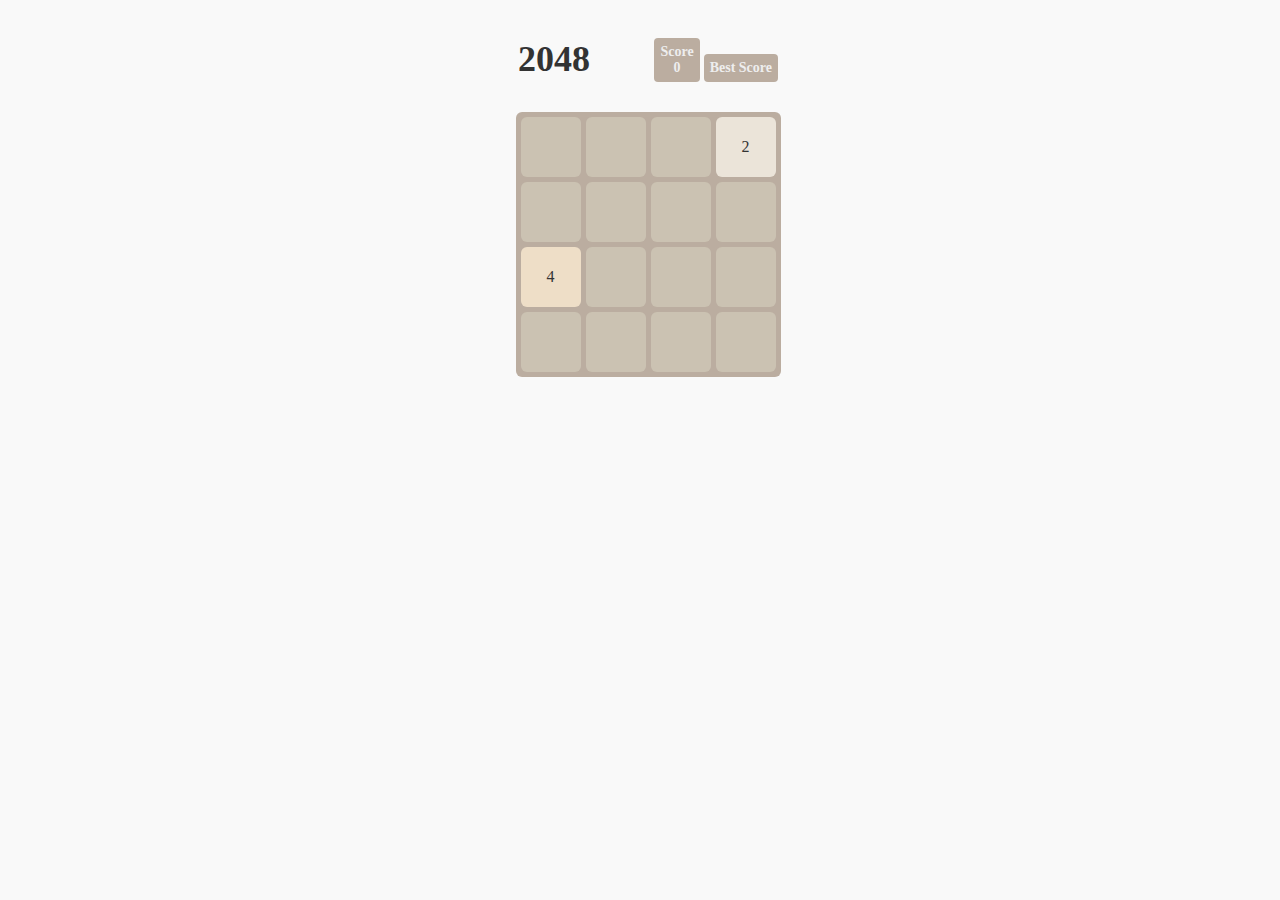
<file: 2048/index.html>
<!doctype html>
<html> 
	<head> 
		<!--声明当前文档的编码集：utf-8国际编码-->
		<meta http-equiv='content-type' content='text/html; charset=utf-8' />
		<title>2048</title> 
		<meta name='keywords' content='学习'>
		<meta name='description' content='描述'>
		<link rel="stylesheet" href="css/index.css">
	</head>
	<body> 
		<!-- strat -->
		<div class="wrap">
			<!-- top -->
			<div class="top">
				<!-- title -->
				<h3 class="title">2048</h3>
				<!-- score -->
				<div class="score-box">
					<!-- 分数 -->
					<div class="score">
						<p>Score</p>
						<p>0</p>
					</div>
					<!-- 最高分 -->
					<div class="best-score">
						<p>Best Score</p>
						<p>0</p>
					</div>
				</div>
			</div>
			<!-- bottom -->
			<div class="bottom"></div>
		</div>
		<script src="js/index.js"></script>
		<script>
			window.onload = function(){
				var parent = document.querySelector('.bottom'),
					score = document.querySelectorAll('.score p')[1],
					bestScore = document.querySelectorAll('.best-score p')[1],
					wrap = document.querySelector('.wrap');

				_2048.Game.init({
					parent : parent ,
					score : score ,
					bestScore : bestScore,
					wrap : wrap ,
					size : 4
				}).start()
			}
		</script>
	</body>
</html>
</file>
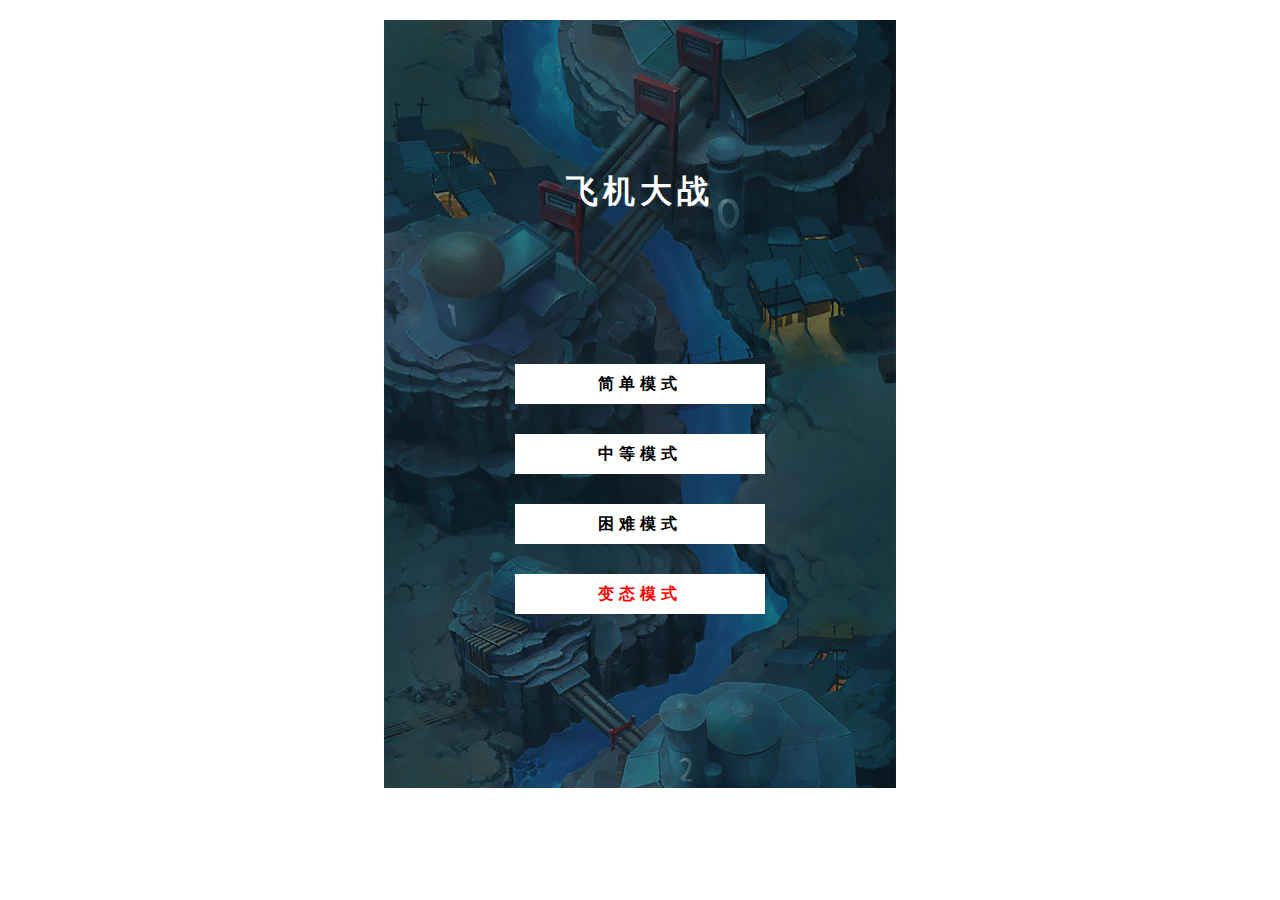
<file: plane-two/index.html>
<!doctype html>
<html onselsetstart = 'return false '> 
	<head> 
		<!--声明当前文档的编码集：utf-8国际编码-->
		<meta http-equiv='content-type' content='text/html; charset=utf-8' />
		<title>飞机大战</title> 
		<meta name='keywords' content='学习'>
		<meta name='description' content='描述'>

		<!-- css -->
		<style type='text/css'>
			*{margin:0; padding:0;}
			ul{list-style:none;}
			a{text-decoration:none; color:#666;}
			body{
				overflow: hidden;
				user-select: none;
				-moz-user-select:-moz-none;
				-ms-user-select:none;
			}
			#box{
				position: relative;
				width: 512px;
                height: 768px;
				margin: 20px auto;
				background: url(image/bg_1.jpg);
			}
			#map{
				overflow: hidden;
				position: absolute;
				top: 0;
				left: 0;
				width: 100%;
				height: 100%;
			}
			#lever{
				position: absolute;
                top: 0;
                left: 0;
                z-index: 1;
                width: 100%;
                height: 100%;
                text-align: center;
                font-weight: bold;
                letter-spacing: 5px;
			}
			#lever p{
				width: 250px;
				height: 40px;
				background: #fff;
				margin: 30px auto;
				line-height: 40px;
				cursor: pointer;
			}
			#lever p:nth-last-of-type(1){
				color: red;
			}
			#lever h1{
				margin: 150px 0;
				color: #fff;
			}
			#lever.hide{
				display: none;
			}
			#map .plane,#map .biu,#map .enemy,#map .boom,#map .boom2{
				position: absolute;
			}
			#map .plane{
				z-index: 8;
			}
			#map .biu{
				z-index: 10;
			}
			#map .enemy{
				z-index: 9;
			}
			#map .boom{
				z-index: 7;
				animation: fade 1s 1 forwards;
			}
			#map .boom2{
				z-index: 11;
				animation: blin 2s 1 forwards;
			}
			@keyframes fade{
				from{opacity: 1;}
				to{opacity: 0;}
			}
			@keyframes blin{
				0%{opacity: 1;}
				20%{opacity: 0;}
				40%{opacity: 1;}
				60%{opacity: 0;}
				80%{opacity: 1;}
				100%{opacity: 0;}
			} 
			#score{
				display: none;
				position: absolute;
				top: 10px;
				left: 10px;
				color: #fff; 
				line-height: 20px;
                font-size: 14px;
                font-weight: bold;
                z-index:20;
			}
			#restart{
				display: none;
				position: absolute;
				top: 0;
				left: 0;
				width: 100%;
				height: 528px;
				z-index: 30;
				padding: 120px 0 ;
				text-align: center;
				color:#fff;
				font-size: 24px;
			}
			#restart p{
				margin: 100px auto;
			}
			#restart p span{
				color: #f60;
				font-size: 30px;
			}
			#restart p:nth-last-of-type(1){
				width: 200px;
				height: 40px;
				background: rgba(255,255,255,.8);
				color: #000;
				font-family: '宋体';
				font-weight: bold;
				letter-spacing: 4px;
				line-height: 40px;
			}
			#restart p:nth-last-of-type(1):hover{
				background: #fff;
				cursor: pointer;
			}
		</style>
	</head>
	<body> 
		<div id="box">
			<div id="lever">
				<h1>飞机大战</h1>
				<p>简单模式</p>
				<p>中等模式</p>
				<p>困难模式</p>
				<p>变态模式</p>
			</div>
			<div id="map">
				<div id="BiuAll"></div>
			</div>
			<div id="score"></div>
			<div id="restart">
				<p class="p1">您的最终成绩是
					<span>0</span>
				</p>
				<p class="p2">
					获得称号
					<span>弱爆了</span>
				</p>
				<p class="p3">重新开始</p>
			</div>
		</div>
		<script>
			/*
				1 定义全局变量
				2 点击关卡难度选择界面，调用开始游戏函数
				3 游戏开始需要隐藏关卡、需要创建我军，创建敌军
				4 创建我军 设置边界值 设置移动事件 调用子弹发射事件
				5 创建我军子弹，设置子弹运动
				6 创建敌军 设置敌军图片   创建敌军运动里面包括子弹碰撞检测和我军的碰撞检测
				7 碰撞事件  和   两个物体事件碰撞检测 --> 这个两个事件在敌军运动的时候调用
				8 结束游戏  清除定时器  清除移动事件
				9 结算和重置
			*/
			window.requestAnimationFrame = window.requestAnimationFrame || function(fn){ return setTimeout(fn,1000/60)};
			window.cancelAnimationFrame = window.cancelAnimationFrame || clearTimeout;
			//定义全局变量
			var oBox = document.getElementById('box'),
				oLever = document.getElementById('lever'),
				oMap = document.getElementById('map'),
				oBiuAll = document.getElementById('BiuAll'),
				oScore = document.getElementById('score'),
				allBiu = oBiuAll.children,
				oRe = document.getElementById('restart'),
				allReChild = oRe.children,
				boxOffsetTop = oBox.offsetTop,
				boxOffsetLeft = oBox.offsetLeft; 
			//启动
			exe ();
			//初始选择难度界面的点击事件
			function exe () {
				var oP = document.getElementsByTagName('p');
				for (var i = 0; i < oP.length; i++) {
					(function(i){
						oP[i].onclick = function(ev){
							ev = ev || window.event;
							startGame(i , {
								x : ev.clientX - boxOffsetLeft,
								y : ev.clientY - boxOffsetTop
							})
						}
					})(i);
				}
				//restart按钮
				allReChild[2].onclick = function(ev){
					oRe.style.display = 'none';			  //隐藏重新开始界面
					cancelAnimationFrame(oMap.timerBg);   //清除背景图运动
					oLever.style.display = 'block';       //显示关卡界面
					oScore.innerHTML = 0;	
					oMap.innerHTML = '<div id="BiuAll"></div>';
					oBiuAll = document.getElementById('BiuAll');
					allBiu = oBiuAll.children;
				}
			}
			//开始游戏
			function startGame( lever , pos){
				cleanLever();
				MapBg(lever)
				var p = plane(lever , pos);
				enemy(lever , p);
				oBox.score = 0;
			}
			//隐藏关卡信息
			function cleanLever(){
				oLever.style.display = 'none';
				oScore.style.display = 'block';
			}
			//背景图更换和运动
			function MapBg(lever){
				oMap.style.backgroundImage = 'url("image/bg_'+(lever + 1)+'.jpg")';
				(function m(){
					oMap.bgPosY = oMap.bgPosY || 0;
					oMap.bgPosY ++;
					oMap.style.backgroundPositionY = oMap.bgPosY + 'px';
					oMap.timerBg = requestAnimationFrame(m);	
				})();
			}
			//创建我军
			function plane(lever , pos){
				//创建我军的图片信息
				var oImg = new Image();
				oImg.src = 'image/plane_0.png';
				oImg.width =  '70';
				oImg.height = '70';
				oImg.className = 'plane';
				oImg.style.left = pos.x - oImg.width/2 +'px';
				oImg.style.top = pos.y - oImg.width/2 +'px';
				oMap.appendChild(oImg);
				//设置边界值
				var leftMin = - oImg.width/2,
					leftMax = oMap.clientWidth - oImg.width / 2,
					topMin = 0,
					topMax = oMap.clientHeight - oImg.width / 2;
				//加入mousemove事件
				document.onmousemove = function(ev){
					ev = ev || window.event;
					//获取飞机实时坐标，并限制边界值
					var left = ev.clientX - boxOffsetLeft - oImg.width/2;
					var top = ev.clientY - boxOffsetTop -  oImg.height/2;
					left = Math.min(leftMax,left);
					left = Math.max(leftMin,left);
					top = Math.min(topMax,top);
					top = Math.max(topMin , top);
					//赋值
					oImg.style.left = left + 'px';
					oImg.style.top = top +'px';
				}
				//执行子弹发射
				fire(oImg,lever);
				return oImg;
			};
			//创建我军子弹
			function fire(oImg,lever){
				oBox.fireInterval = setInterval(function(){
					// if (oBox.score > 50) {
					// 	creat(true , -1);
					// 	creat(true , 1);
					// } else {
					// 	creat();
					// }
					creat();
				}, [150,200,200,20][lever])
				function creat(index , d){
					//创建子弹
					var oBiu = document.createElement('img');
					oBiu.src = 'image/fire.png';
					oBiu.width = 30;
					oBiu.height = 30;
					oBiu.className = 'biu';
					var left = oImg.offsetLeft + oImg.width/2 -oBiu.width/2;
					var top = oImg.offsetTop - oBiu.height + 5;
					// if(index){
					// 	left = oBiu.widows*d;
					// }
					oBiu.style.left  = left + 'px';
					oBiu.style.top = top +'px';
					oBiuAll.appendChild(oBiu);
					//子弹运动
					function m(){
						if(oBiu.parentNode){//如果子弹有父级才执行
							var top = oBiu.offsetTop - 40;
							if (top<-oBiu.height ) {
								oBiuAll.removeChild(oBiu);
							} else {
								oBiu.style.top = top + 'px';
								requestAnimationFrame(m)
							}
						}
					}
					//延迟
					setTimeout(function(){
						requestAnimationFrame(m)
					},50)
				}
			}
			//创建敌军
			function enemy(lever , oPlane){
				var speed = [5,6,8,10][lever]; //敌军下落速度
				var num = 1;
				oBox.enemyInterval = setInterval(function(){
					var oEnemy = new Image();
					var index = num%40?1:0;
					oEnemy.index = index;
					oEnemy.speed = speed + (Math.random()*0.6-0.3)*speed;
					oEnemy.speed *=index?1:0.5;
					oEnemy.HP = [20,1][index];
					oEnemy.src = 'image/enemy_'+['big' , 'small'][index]+'.png';
					oEnemy.width = [105,54][index];
					oEnemy.height = [80,40][index];
					oEnemy.className = 'enemy';
					oEnemy.style.top = -oEnemy.height + 'px';
					oEnemy.style.left = Math.random()*oMap.clientWidth - oEnemy.width/2 + 'px';
					oMap.appendChild(oEnemy);
					num++;
					//敌军运动
					function m(){
						var mTop = oEnemy.offsetTop;
						mTop += oEnemy.speed;    //向下掉top值是增加的
						if (mTop >= oMap.clientHeight ) {
							oMap.removeChild(oEnemy)
							oBox.score--;
							oScore.innerHTML = oBox.score;
						} else {
							oEnemy.style.top = mTop +'px';
							//子弹碰撞检测
							for (var i = 0; i < allBiu.length; i++) {
								var objBiu = allBiu[i];
								if(coll(oEnemy , objBiu )){

									oBiuAll.removeChild(objBiu); //移除子弹
									oEnemy.HP--;
									if(!oEnemy.HP){
										oBox.score += oEnemy.index?2:20;
										oScore.innerHTML = oBox.score;
										boom(oEnemy.offsetLeft , oEnemy.offsetTop,oEnemy.width,oEnemy.height,index?0:2);
										oMap.removeChild(oEnemy); //移除敌军
										return ;//阻断
									}
								}
							}
							//和我军的碰撞检测
							if(oPlane.parentNode && coll(oEnemy,oPlane)){
								boom(oEnemy.offsetLeft , oEnemy.offsetTop,oEnemy.width,oEnemy.height,index?0:2);
								boom(oPlane.offsetLeft , oPlane.offsetTop,oPlane.width,oPlane.height, 1);//我军爆炸图
								oMap.removeChild(oPlane); //移除我军
								oMap.removeChild(oEnemy); //移除敌军
								gameOver();  //切记调用结束函数
								return;
							}
							requestAnimationFrame(m)
						}
					}
					requestAnimationFrame(m)
				},[450,300,200,150][lever])
			};
			//爆炸效果  //切记要加[i]下标
			function boom(l,t ,w,h,i) {
				var oBoom = new Image();
				oBoom.src = "image/"+["boom_small","plane_0","boom_big"][i]+".png";
				oBoom.width = w;//[54 , 70][i];  //之前没有加i
				oBoom.height = h;//[40 , 70][i];  //之前没有加i
				oBoom.className = 'boom'+['','2',''][i];
				oBoom.style.left = l + "px";
				oBoom.style.top = t +'px';
				oMap.appendChild(oBoom);
				setTimeout(function(){
					 oBoom.parentNode && oMap.removeChild(oBoom)
				},[1000 ,2000 , 1200][i]);
			};
			//两个物体碰撞检测
			function coll(obj1,obj2){
				var T1 = obj1.offsetTop,
					B1 = T1 + obj1.clientHeight,
					L1 = obj1.offsetLeft,
					R1 = L1 + obj1.clientWidth;
				var T2 = obj2.offsetTop,
					B2 = T2 + obj2.clientHeight,
					L2 = obj2.offsetLeft,
					R2 = L2 + obj2.clientWidth;
				return !(B1 < T2 || T1 > B2 || L1 > R2 || R1 < L2);
			};
			//游戏结束
			function gameOver(){
				document.onmousemove = null; 		//清楚移动事件
				clearInterval(oBox.fireInterval);   //清除子弹
				clearInterval(oBox.enemyInterval);  //清除敌军
				restart();
			};
			//重新开始游戏
			function restart(){
				oScore.style.display = "none";
				var s = oBox.score;
				var honor;
				if(s<-300){
					honor = "闪避+MAX！！！";
				}else if ( s < 10 ){
                    honor = "菜得…算了我不想说了…";
                }else if ( s < 30 ){
                    honor = "抠脚侠！";
                }else if ( s < 100 ){
                    honor = "初级飞机大师";
                }else if ( s < 200 ){
                    honor = "渐入佳境";
                }else if ( s < 500 ){
                    honor = "中级飞机大师";
                }else if ( s < 1000 ){
                    honor = "高级飞机大师";
                }else if ( s < 5000 ){
                    honor = "终极飞机大师";
                }else{
                    honor = "孤独求败！";
                }
                oRe.style.display = 'block';
                allReChild[0].children[0].innerHTML = s;
                allReChild[1].children[0].innerHTML = honor;
			}
		</script>
	</body>
</html>
</file>
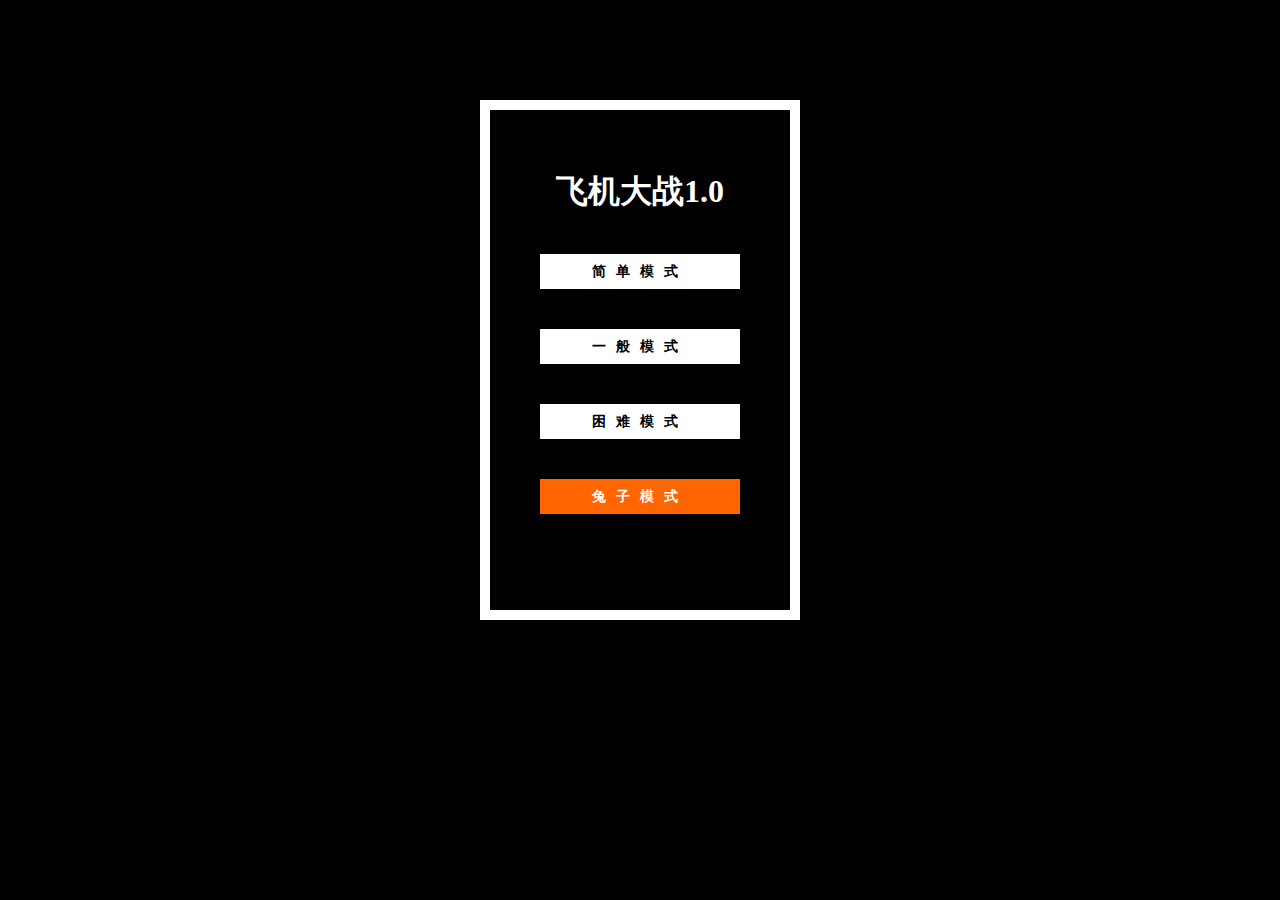
<file: plane/index.html>
<!DOCTYPE html>
<html lang="en" ondragstart="return false">
<head>
    <meta charset="UTF-8">
    <meta name='keywords' content='学习'>
	<meta name='description' content='描述'>
    <meta name="Author" content="Rabbit">
    <title>Rabbit专用模板</title>
    <link rel="stylesheet" href="css/index.css">
</head>
<body>
    <div id="wrap">
        <div id="box">
           <!-- <div class="game-over">
                <div>
                    <h2>Game Over</h2>
                    <p>分数 <span>1000</span></p>
                    <p>重新开始</p>
                </div>
            </div>-->
        </div>
    </div>
    <script src="js/index.js"></script>
</body>
</html>
</file>
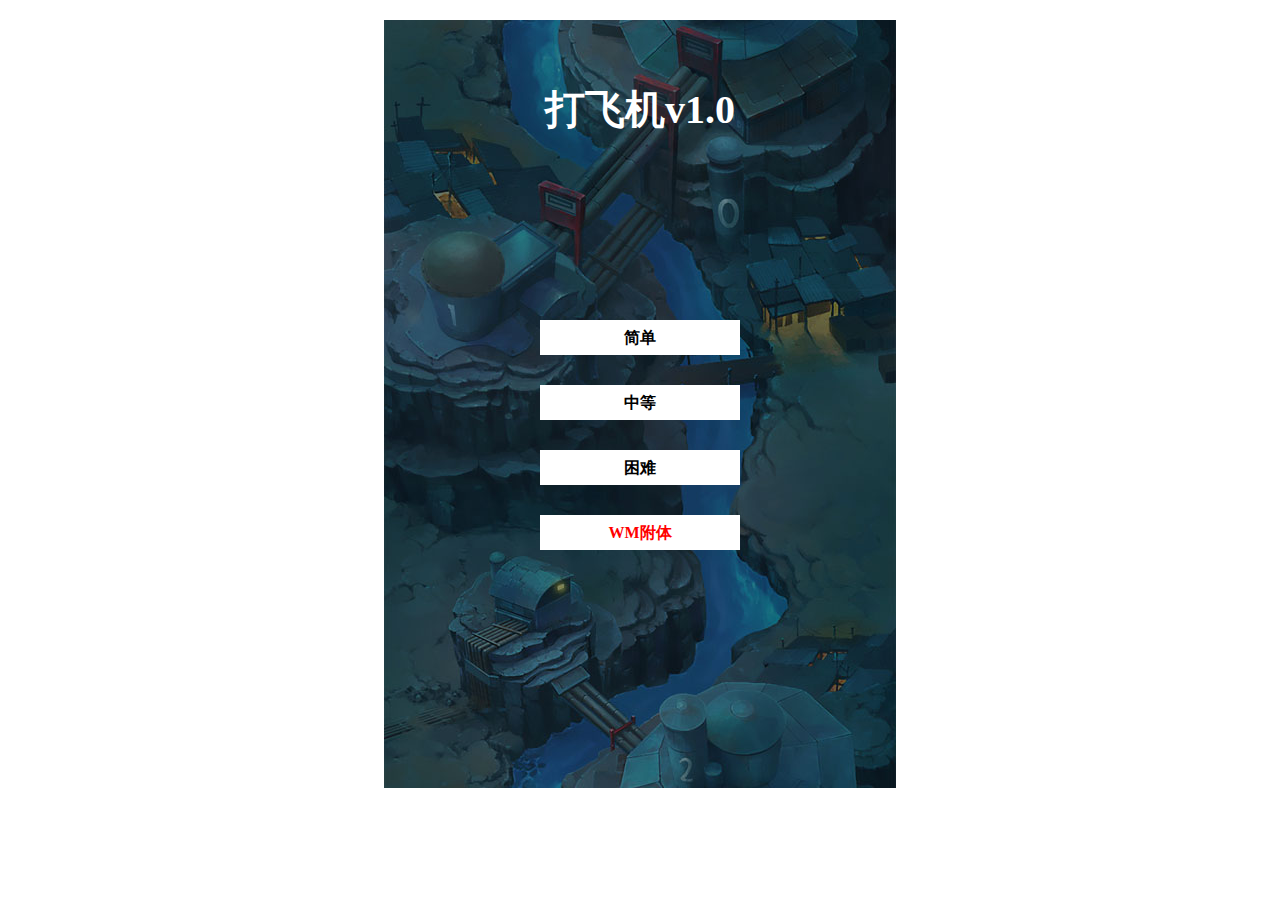
<file: plane-two/文件/index.html>
<!DOCTYPE html>
<html onselectstart="return false">
    <head>
        <meta charset="UTF-8" />
        <meta name="Anthor" content="阿飞老师" />
        <title>Title</title>
        <style>
            *{ margin:0; padding:0; font-family:"Microsoft yahei",serif;}
            li{ list-style-type: none;}
            body{
                overflow: hidden;
                user-select: none;
                -moz-user-select: -moz-none;
                -ms-user-select: none;
            }
            #box{
                position: relative;
                width: 512px;
                height: 768px;
                margin: 20px auto;
            }
            #map{
                overflow: hidden;
                position: absolute;
                top: 0;
                left: 0;
                width: 100%;
                height: 100%;
                background: url("img/bg_1.jpg");
            }
            #level{
                position: absolute;
                top: 0;
                left: 0;
                z-index: 1;
                width: 100%;
                height: 100%;
            }
            #level h1{
                font-size: 40px;
                padding-top: 60px;
                padding-bottom: 150px;
                line-height: 60px;
                text-align: center;
                color: #fff;
            }
            #level p{
                margin: 30px auto;
                width: 200px;
                height: 35px;
                line-height: 35px;
                text-align: center;
                background: #fff;
                font-weight: bolder;
                cursor: pointer;
            }
            #level p:hover{
                background: pink;
                color: #fff;
            }
            #map .plane,#map .biu,#map .enemy,#map .boom,#map .boom2{
                position: absolute;
            }
            #map .plane{
                z-index: 8;
            }
            #map .biu{
                z-index: 10;
            }
            #map .boom2{
                z-index: 11;
                animation: bling 2s 1;
                animation-fill-mode: forwards;
            }
            #map .enemy{
                z-index: 9;
            }
            #map .boom{
                z-index: 7;
                animation: fade .8s 1;
                animation-fill-mode: forwards;
            }
            @keyframes fade {
                from{ opacity: 1; }
                to{ opacity: 0; }
            }
            @keyframes bling {
                0%{ opacity: 1; }
                20%{ opacity: 0; }
                40%{opacity: 1; }
                60%{opacity: 0;}
                80%{opacity: 1; }
                100%{opacity: 0;}
            }
            #score{
                display: none;
                position: absolute;
                top:10px;
                left:10px;
                color: #fff;
                line-height: 20px;
                font-size: 14px;
                font-weight: bold;
                z-index:20;
            }
            #restart{
                display: none;
                position: absolute;
                top: 0;
                left: 0;
                width: 100%;
                height: 100%;
                z-index:30;
            }
            #restart p{
                width: 300px;
                height: 40px;
                line-height: 20px;
                margin: 140px auto;
                color: #fff;
            }

            #restart p span{
                display: block;
                font-weight : bolder;
                font-size: 22px;
                text-align: center;
            }
            #restart .p1 span{
                color: red;
            }
            #restart .p2 span{
                color: #ffa80c;
            }
            #restart .p3{
                font-family: "楷体";
                font-size: 20px;
                width: 100px;
                height: 35px;
                background: rgb(255,255,255);
                background: rgba(255,255,255,.8);
                color: #000;
                font-weight: bolder;
                line-height: 35px;
                text-align: center;
                border-radius: 3px;
                cursor: pointer;
            }
            #restart .p3:hover{
                background: white;
            }
        </style>
    </head>
    <body>
        <div id="box">
            <div id="level">
                <h1>打飞机v1.0</h1>
                <p>简单</p>
                <p>中等</p>
                <p>困难</p>
                <p style="color: #f00">WM附体</p>
            </div>
            <div id="map">
                <div id="BiuAll"></div>
            </div>
            <div id="score">0</div>
            <div id="restart">
                <p class="p1">您的最终得分是：<span>0</span></p>
                <p class="p2">获得称号：<span>抠脚侠</span></p>
                <p class="p3">重新开始</p>
            </div>
        </div>

        <script>

            window.requestAnimationFrame = window.requestAnimationFrame || function (fn) {return setTimeout(fn,1000/60)};
            window.cancelAnimationFrame = window.cancelAnimationFrame || clearTimeout;

            //全局变量
            var oBox = document.getElementById("box"),
                oScore = document.getElementById("score"),
                oRe = document.getElementById("restart"),
                oLevel = document.getElementById("level"),
                oMap = document.getElementById("map"),
                oBiuAll = document.getElementById("BiuAll"),
                allBiu = oBiuAll.children,
                allReChild = oRe.children,
                boxOffsetTop = oBox.offsetTop,
                boxOffsetLeft = oBox.offsetLeft;

            //启动
            exe();

            //初始选择难度界面的点击事件
            function exe(){

                //难度选择
                var aP = oLevel.getElementsByTagName("p");
                for (var i = 0,length=aP.length; i < length; i++) {
                    (function(i){
                        aP[i].onclick = function (e) {
                            e = e || window.event;
                            startGame(i , {
                                x : e.clientX - boxOffsetLeft,
                                y : e.clientY - boxOffsetTop
                            });//第一个实参为序号 ，第二个实参为存储着鼠标距离map边缘距离的json
                        }
                    })(i);
                }

                //restart按钮
                allReChild[2].onclick = function (ev) {
                    cancelAnimationFrame(oMap.bgTimer);//停止背景滚动
                    oRe.style.display = "none";
                    oLevel.style.display = "block";
                    oScore.innerHTML = 0;
                    oMap.innerHTML = "<div id='BiuAll'></div>";
                    oBiuAll = document.getElementById("BiuAll");
                    allBiu = oBiuAll.children;
                };
            }

            //开始游戏
            function startGame(level , pos){

                clearMap(); //执行 隐藏和清理

                MapBg(level); //执行 Map背景相关操作
                var p = plane(level , pos); //执行 创建我军
                enemy(level , p); //执行 创建敌军
                //enemy(level , plane(level , pos));
                oBox.score = 0;//得分清零
            }

            //隐藏和清理
            function clearMap(){
                oScore.style.display = "block";
                oLevel.style.display = "none";//隐藏关卡选择框
            }

            //Map背景选择与运动
            function MapBg(level) {
                oMap.style.backgroundImage = "url('img/bg_"+(level+1)+".jpg')";

                (function m(){
                    oMap.bgPosY = oMap.bgPosY || 0;
                    oMap.bgPosY ++;
                    oMap.style.backgroundPositionY = oMap.bgPosY + 'px';
                    oMap.bgTimer = requestAnimationFrame(m);
                })();
            }

            //创建我军
            function plane(level , pos) {
                //创建我军图片
                var oImg = new Image();//document.createElement("img");
                oImg.src = "img/plane_0.png";
                oImg.width = 70;
                oImg.height = 70;
                oImg.className = "plane";
                oImg.style.left = pos.x - oImg.width/2 + 'px';
                oImg.style.top = pos.y - oImg.height/2 + 'px';
                oMap.appendChild(oImg);

                //边界值
                var leftMin = -oImg.width/2,
                    leftMax = oMap.clientWidth - oImg.width/2,
                    topMin = 0,
                    topMax = oMap.clientHeight - oImg.height/2;

                //加入mousemove事件
                document.onmousemove = function (ev) {
                    ev = ev || window.event;
                    //获取飞机实时坐标，并限制边界值
                    var left = ev.clientX - boxOffsetLeft - oImg.width/2;
                    var top = ev.clientY - boxOffsetTop - oImg.height/2;
                    left = Math.max(leftMin,left);
                    left = Math.min(leftMax,left);
                    top = Math.max(topMin,top);
                    top = Math.min(topMax,top);
                    //赋值
                    oImg.style.left = left + 'px';
                    oImg.style.top = top + 'px';
                };

                //调用子弹函数
                fire(oImg,level);

                return oImg;
            }

            //我军子弹
            function fire(oImg , level){
                oBox.biuInterval = setInterval(function () {
                    if ( oBox.score >= 500 ){
                        createBiu(true , -1);
                        createBiu(true , 1);
                    }else{
                        createBiu();
                    }
                } , [100 , 200 , 200 , 15][level]);

                function createBiu(index , d){
                    //创建子弹
                    var oBiu = new Image();
                    oBiu.src = "img/fire.png";
                    oBiu.width = 30;
                    oBiu.height = 30;
                    oBiu.className = "biu";

                    var left = oImg.offsetLeft + oImg.width/2 - oBiu.width/2;
                    var top = oImg.offsetTop - oBiu.height + 5;

                    if ( index ){
                        left += oBiu.width*d
                    }

                    oBiu.style.left = left + "px";
                    oBiu.style.top = top + 'px';


                    oBiuAll.appendChild(oBiu);

                    //子弹运动
                    function m() {
                        if ( oBiu.parentNode ){
                            var top = oBiu.offsetTop - 20;
                            if ( top < -oBiu.height ){
                                oBiuAll.removeChild(oBiu);
                            }else{
                                oBiu.style.top = top + 'px';
                                requestAnimationFrame(m);
                            }
                        }
                    }
                    //将运动执行队列放后面，不然子弹会直接初始就在 top-50 的位置
                    setTimeout(function(){
                        requestAnimationFrame(m);
                    },50);
                }
            }

            //创建敌军
            function enemy(level , oPlane) {
                var w = oMap.clientWidth,
                    h = oMap.clientHeight;

                var speed = [5,6,8,8][level]; //敌军下落速度

                var num = 1;
                oBox.enemyIntetval = setInterval(function () {
                    var index = num%30?1:0;

                    //生成敌军
                    var oEnemy = new Image();
                    oEnemy.index = index;
                    oEnemy.HP = [20,1][index];
                    oEnemy.speed = speed + (Math.random()*0.6 - 0.3)*speed;
                    oEnemy.speed *= index?1:0.5;
                    oEnemy.src = "img/enemy_"+["big","small"][index]+".png";
                    oEnemy.className = "enemy";
                    oEnemy.width = [104,54][index];
                    oEnemy.height = [80,40][index];
                    oEnemy.style.left = Math.random()*w - oEnemy.width/2 + 'px';
                    oEnemy.style.top = -oEnemy.height + 'px';
                    oMap.appendChild(oEnemy);
                    num ++;

                    //敌军运动
                    function m(){
                        if ( oEnemy.parentNode ){
                            var top = oEnemy.offsetTop;
                            top += oEnemy.speed;
                            if ( top >= h ){
                                oBox.score --; //漏掉飞机减分
                                oScore.innerHTML = oBox.score;
                                oMap.removeChild(oEnemy);
                            }else{
                                oEnemy.style.top = top + 'px';
                                //子弹碰撞检测
                                for (var i = allBiu.length - 1 ; i >= 0; i--) {
                                    var objBiu = allBiu[i];
                                    if ( coll(oEnemy , objBiu) ){
                                        oBiuAll.removeChild(objBiu);//移除子弹
                                        oEnemy.HP --;
                                        if ( !oEnemy.HP ){
                                            oBox.score += oEnemy.index?2:20; //打掉飞机加分
                                            oScore.innerHTML = oBox.score;
                                            boom(oEnemy.offsetLeft,oEnemy.offsetTop,oEnemy.width,oEnemy.height,index?0:2);//敌军爆炸图
                                            oMap.removeChild(oEnemy);//移除敌军
                                            return;
                                        }
                                    }
                                }
                                //我军碰撞检测
                                if ( oPlane.parentNode && coll(oEnemy,oPlane) ){
                                    boom(oEnemy.offsetLeft,oEnemy.offsetTop,oEnemy.width,oEnemy.height,index?0:2);//敌军爆炸图
                                    boom(oPlane.offsetLeft,oPlane.offsetTop,oPlane.width,oPlane.height,1);//我军爆炸图
                                    oMap.removeChild(oEnemy);//移除敌军
                                    oMap.removeChild(oPlane);//移除我军
                                    GameOver();
                                    return;
                                }
                                requestAnimationFrame(m);
                            }
                        }
                    }
                    requestAnimationFrame(m);
                },[350,150,120,40][level]);
            }

            //爆炸函数
            function boom(l,t,w,h,i){
                var oBoom = new Image();
                oBoom.src = "img/"+["boom_small","plane_0","boom_big"][i]+".png";
                oBoom.className = 'boom'+["","2",""][i];
                oBoom.width = w;
                oBoom.height = h;
                oBoom.style.left = l + "px";
                oBoom.style.top = t + 'px';
                oMap.appendChild(oBoom);
                setTimeout(function(){
                    oBoom.parentNode && oMap.removeChild(oBoom);
                },[1200,2500,1200][i]);
            }

            //两个物体 碰撞检测
            function coll( obj1 , obj2 ){
                var T1 = obj1.offsetTop,
                    B1 = T1+obj1.clientHeight,
                    L1 = obj1.offsetLeft,
                    R1 = L1+obj1.clientWidth;

                var T2 = obj2.offsetTop,
                    B2 = T2+obj2.clientHeight,
                    L2 = obj2.offsetLeft,
                    R2 = L2+obj2.clientWidth;

                return !( B1 < T2 || R1 < L2 || T1 > B2 || L1 > R2 );
            }

            //游戏结束
            function GameOver(){
                document.onmousemove = null; //清除移动事件
                clearInterval(oBox.biuInterval);//不再产生新子弹
                clearInterval(oBox.enemyIntetval);//不再产生新敌军
                restart();
            }

            //结算+重新开始
            function restart(){
                oScore.style.display = "none";

                var s = oBox.score;
                var honor;

                if ( s < -300 ){
                    honor = "闪避+MAX！！！";
                }else if ( s < 10 ){
                    honor = "菜得…算了我不想说了…";
                }else if ( s < 30 ){
                    honor = "抠脚侠！";
                }else if ( s < 100 ){
                    honor = "初级飞机大师";
                }else if ( s < 200 ){
                    honor = "渐入佳境";
                }else if ( s < 500 ){
                    honor = "中级飞机大师";
                }else if ( s < 1000 ){
                    honor = "高级飞机大师";
                }else if ( s < 5000 ){
                    honor = "终极飞机大师";
                }else{
                    honor = "孤独求败！";
                }

                oRe.style.display = "block";
                allReChild[0].children[0].innerHTML = s;
                allReChild[1].children[0].innerHTML = honor;
            }
        </script>
    </body>
</html>
</file>
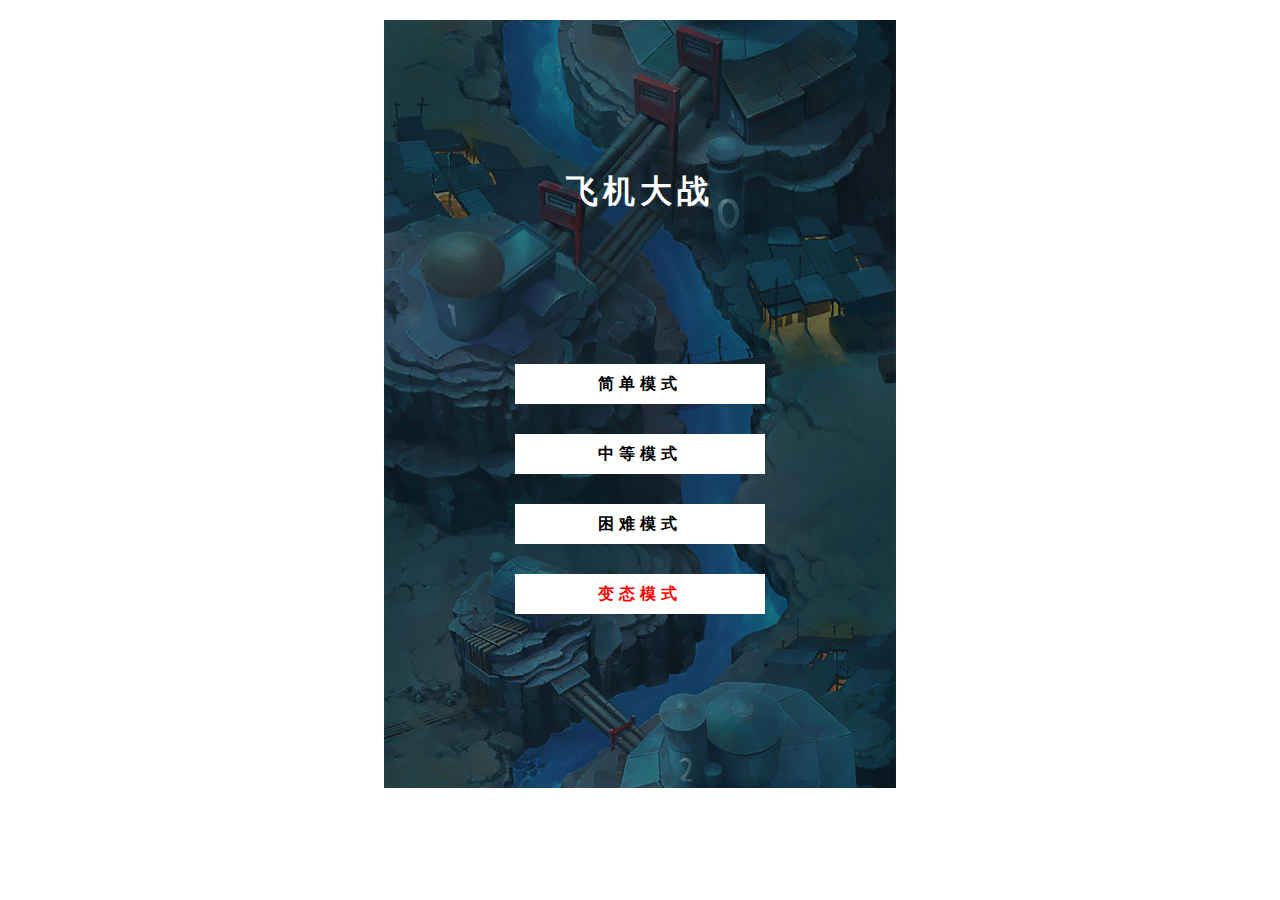
<file: plane-two/只能消除飞机版本.html>
<!doctype html>
<html onselsetstart = 'return false '> 
	<head> 
		<!--声明当前文档的编码集：utf-8国际编码-->
		<meta http-equiv='content-type' content='text/html; charset=utf-8' />
		<title>飞机大战</title> 
		<meta name='keywords' content='学习'>
		<meta name='description' content='描述'>

		<!-- css -->
		<style type='text/css'>
			*{margin:0; padding:0;}
			ul{list-style:none;}
			a{text-decoration:none; color:#666;}
			body{
				overflow: hidden;
				user-select: none;
				-moz-user-select:-moz-none;
				-ms-user-select:none;
			}
			#box{
				position: relative;
				width: 512px;
                height: 768px;
				margin: 20px auto;
				background: url(image/bg_1.jpg);
			}
			#map{
				position: absolute;
				top: 0;
				left: 0;
				width: 100%;
				height: 100%;
			}
			#lever{
				position: absolute;
                top: 0;
                left: 0;
                z-index: 1;
                width: 100%;
                height: 100%;
                text-align: center;
                font-weight: bold;
                letter-spacing: 5px;
			}
			#lever p{
				width: 250px;
				height: 40px;
				background: #fff;
				margin: 30px auto;
				line-height: 40px;
				cursor: pointer;
			}
			#lever p:nth-last-of-type(1){
				color: red;
			}
			#lever h1{
				margin: 150px 0;
				color: #fff;
			}
			#lever.hide{
				display: none;
			}
			#map .plane,#map .biu,#map .enemy{
				position: absolute;
			}
		</style>
	</head>
	<body> 
		<div id="box">
			<div id="lever">
				<h1>飞机大战</h1>
				<p>简单模式</p>
				<p>中等模式</p>
				<p>困难模式</p>
				<p>变态模式</p>
			</div>
			<div id="map">
				<div id="BiuAll"></div>
			</div>
		</div>
		<script>
			window.requestAnimationFrame = window.requestAnimationFrame || function(fn){ return setTimeout(fn,1000/60)};
			window.cancelAnimationFrame = window.cancelAnimationFrame || clearTimeout;
			//定义全局变量
			var oBox = document.getElementById('box'),
				oLever = document.getElementById('lever'),
				oMap = document.getElementById('map'),
				oBiuAll = document.getElementById('BiuAll'),
				allBiu = oBiuAll.children,
				boxOffsetTop = oBox.offsetTop,
				boxOffsetLeft = oBox.offsetLeft; 
			//启动
			exe ();
			//初始选择难度界面的点击事件
			function exe () {
				var oP = document.getElementsByTagName('p');
				for (var i = 0; i < oP.length; i++) {
					(function(i){
						oP[i].onclick = function(ev){
							ev = ev || window.event;
							startGame(i , {
								x : ev.clientX - boxOffsetLeft,
								y : ev.clientY - boxOffsetTop
							})
						}
					})(i);
				}
			}
			//开始游戏
			function startGame( lever , pos){
				cleanLever();
				plane(lever , pos);
				enemy(lever);
			}
			//隐藏关卡信息
			function cleanLever(){
				oLever.className = 'hide';
			}
			//创建我军
			function plane(lever , pos){
				//创建我军的图片信息
				var oImg = new Image();
				oImg.src = 'image/plane_0.png';
				oImg.width =  '70';
				oImg.height = '70';
				oImg.className = 'plane';
				oImg.style.left = pos.x - oImg.width/2 +'px';
				oImg.style.top = pos.y - oImg.width/2 +'px';
				oMap.appendChild(oImg);
				//设置边界值
				var leftMin = - oImg.width/2,
					leftMax = oMap.clientWidth - oImg.width / 2,
					topMin = 0,
					topMax = oMap.clientHeight - oImg.width / 2;
				//加入mousemove事件
				document.onmousemove = function(ev){
					ev = ev || window.event;
					//获取飞机实时坐标，并限制边界值
					var left = ev.clientX - boxOffsetLeft - oImg.width/2;
					var top = ev.clientY - boxOffsetTop -  oImg.height/2;
					left = Math.min(leftMax,left);
					left = Math.max(leftMin,left);
					top = Math.min(topMax,top);
					top = Math.max(topMin , top);
					//赋值
					oImg.style.left = left + 'px';
					oImg.style.top = top +'px';
				}
				//执行子弹发射
				fire(oImg,lever);
			};
			//创建我军子弹
			function fire(oImg,lever){
				setInterval(function(){
					//创建子弹
					var oBiu = document.createElement('img');
					oBiu.src = 'image/fire.png';
					oBiu.width = 30;
					oBiu.height = 30;
					oBiu.className = 'biu';
					oBiu.style.left  = oImg.offsetLeft + oImg.width/2 -oBiu.width/2 + 'px';
					oBiu.style.top = oImg.offsetTop - oBiu.height + 5  +'px';
					oMap.appendChild(oBiu);
					//子弹运动
					function m (){
						var top = oBiu.offsetTop - 40;
						//if(oBiu.parentNode){//如果子弹有父级才执行
							if (top<-oBiu.height ) {
								//top = -oBiu.height ;
								oMap.removeChild(oBiu);
							} else {
								oBiu.style.top = top + 'px';
								for (var i = 0; i < allBiu.length; i++) {
									var objBiu = allBiu[i];
									if(coll(oBiu , objBiu )){
										oMap.removeChild(oBiu); //移除子弹
										oBiuAll.removeChild(objBiu); //移除敌军
										return ;//阻断
									}
								}
								requestAnimationFrame(m)
							}
						//}
					}
					//延迟
					setTimeout(function(){
						requestAnimationFrame(m)
					},50)
				}, [150,200,200,20][lever])
			}
			//创建敌军
			function enemy(lever){
				var speed = [5,6,8,10][lever]; //敌军下落速度
				setInterval(function(){
					var oEnemy = new Image();
					oEnemy.src = 'image/enemy_small.png';
					oEnemy.width = '54';
					oEnemy.height = '40';
					oEnemy.className = 'enemy';
					oEnemy.style.top = -oEnemy.height + 'px';
					oEnemy.style.left = Math.random()*oMap.clientWidth - oEnemy.width/2 + 'px';
					oBiuAll.appendChild(oEnemy);
					//敌军运动
					function m(){
						var mTop = oEnemy.offsetTop;
						mTop += speed;    //向下掉top值是增加的
						if(oEnemy.parentNode){
							if (mTop >= oMap.clientHeight ) {
								oBiuAll.removeChild(oEnemy)
							} else {
								oEnemy.style.top = mTop +'px';
								requestAnimationFrame(m)
							}
						}
					}
					requestAnimationFrame(m)
				},[450,300,200,150][lever])
			}
			//两个物体碰撞检测
			function coll(obj1,obj2){
				var T1 = obj1.offsetTop,
					B1 = T1 + obj1.clientHeight,
					L1 = obj1.offsetLeft,
					R1 = L1 + obj1.clientWidth;
				var T2 = obj2.offsetTop,
					B2 = T2 + obj2.clientHeight,
					L2 = obj2.offsetLeft,
					R2 = L2 + obj2.clientWidth;
				return !(B1 < T2 || T1 > B2 || L1 > R2 || R1 < L2);
				// if (B1 < T2 || T1 > B2 || L1 > R2 || R1 < L2) { //没撞上
				// 	return false;
				// } else { //撞上了
				// 	return true;
				// }

			}

		</script>
	</body>
</html>
</file>
<file: 2048/css/index.css>
@chartset 'utf-8';
ul,div,h3,p{
	margin: 0;
	padding: 0;
}
ul{list-style:none;}
a{text-decoration:none; color:#666;}
body{
	width: 100%;
	height: 100%;
	background: #f9f9f9;
	overflow: hidden;
}
.wrap{
	margin: 0 auto;
}
.top{
	padding: 30px 20px;
	overflow: hidden;
}
.title{
	float: left;
	color: #333;
	font-size: 36px;
}
.score-box{
	float: right;
}
.score,.best-score{
	display: inline-block;
	padding: 6px;
	background: #bbada0;
	border-radius: 4px;
	text-align: center;
	color: #eee;
	font-size: 14px;
	font-weight: bold;
}
.best.score{
	margin-left: 15px;
}
/* content */
.bottom{
	position: relative;
	text-align: center;
}
.bottom div{
	display: inline-block;
	transition: all .5s;
	vertical-align: top;
}
.bottom ul{
	text-align: center;
}
ul:first-child li:first-child{
	border-top-left-radius: 6px ;
}
ul:first-child li:last-child{
	border-top-right-radius: 6px;
}
ul:nth-last-of-type(1) li:first-child{
	border-bottom-left-radius: 6px;
}
ul:nth-last-of-type(1) li:last-child{
	border-bottom-right-radius: 6px;
}
.bottom ul li{
	display: inline-block;
	width: 60px;
	height: 60px;
	background: #bbada0;
	border :5px solid #bbada0;
	border-width: 0 5px 5px 0; 
	line-height: 60px;
}
.bottom ul li div{
	width: 100%;
	height: 100%;
	border-radius: 6px;
	/*background: #000;*/
}
.bottom ul li:first-child{
	border-left-width: 5px;
}
.bottom ul:first-child li {
	border-top-width: 5px;
}
/* 游戏结束的样式 */
.gr-wrapper {
	position: absolute;
	left: 0;
	top: 0;
	width: 100%;
	height: 100%;
	background: rgba(0,0,0,.5);
	text-align: center;
}
.gr-title {
	margin-top: 50px;
	padding: 20px 0;
	font-size: 36px;
}
.gr-btn {
	margin: 5px 10px;
	padding: 10px 20px;
	background: #f39763;
	border: none;
	color: #fff;
	font-weight: bold;
	letter-spacing: 4px;
	border-radius: 3px;
}
/* 游戏胜利的样式 */
.gw-wrapper {
	position: absolute;
	left: 0;
	top: 0;
	width: 100%;
	height: 100%;
	background: rgba(0,0,0,.5);
	text-align: center;
}
.gw-title {
	margin-top: 50px;
	padding: 20px 0;
	font-size: 36px;
}
.gw-btn {
	margin: 5px 10px;
	padding: 10px 20px;
	background: #f39763;
	border: none;
	color: #fff;
	font-weight: bold;
	letter-spacing: 4px;
	border-radius: 3px;
}
</file>
<file: plane/css/index.css>
chartset"utf-8"
*{margin:0;padding:0;font-family: Microsoft YaHei,serif;user-select: none}
li{list-style: none;}
body{
    background: #000;
}
#wrap{
    width: 300px;
    height: 500px;
    margin: 100px auto;
    border: 10px solid #fff;
}
#box{
    overflow: hidden;
    position: relative;
    width: 100%;
    height: 100%;
    text-align: center;
    color: #fff;
}
#box h1{
    margin-top: 60px;
}
#box p.diff,p.difficult{
    width: 200px;
    height: 35px;
    margin: 40px 50px;
    background: #fff;
    line-height: 35px;
    color: #000;
    font-weight: bold;
    letter-spacing: 10px;
    font-size: 14px;
    cursor: pointer;
}
#box p.diff{
    background: #f60;
    color: #fff;
}
#box img{
    position: absolute;
}
#box .score{
    position: absolute;
    top: 10px;
    left: 10px;
    color: #fff;
}
#box .game-over{
    position: absolute;
    top: 0;
    left: 0;
    bottom: 0;
    right: 0;
    margin:auto;
    width: 200px;
    height: 400px;
    background: #fff;
    color: #000;
}
#box .game-over div{
    overflow: hidden;
    width: 100%;
    height: 100%;
}
#box .game-over div h2{
    margin: 80px 0  60px;
}
#box .game-over p{
    height: 40px;
    text-align: center;
    font-size:20px;
    font-weight: bold;
}
#box .game-over p span{
    color:#f60;
}
#box .game-over div p.res{
    width: 150px;
    height: 30px;
    margin:50px auto;
    background: #000;
    color: #fff;
    font-size:14px;
    font-weight: bold;
    cursor:pointer;
    text-align: center;
    line-height:30px;
    letter-spacing: 10px;
}
</file>
